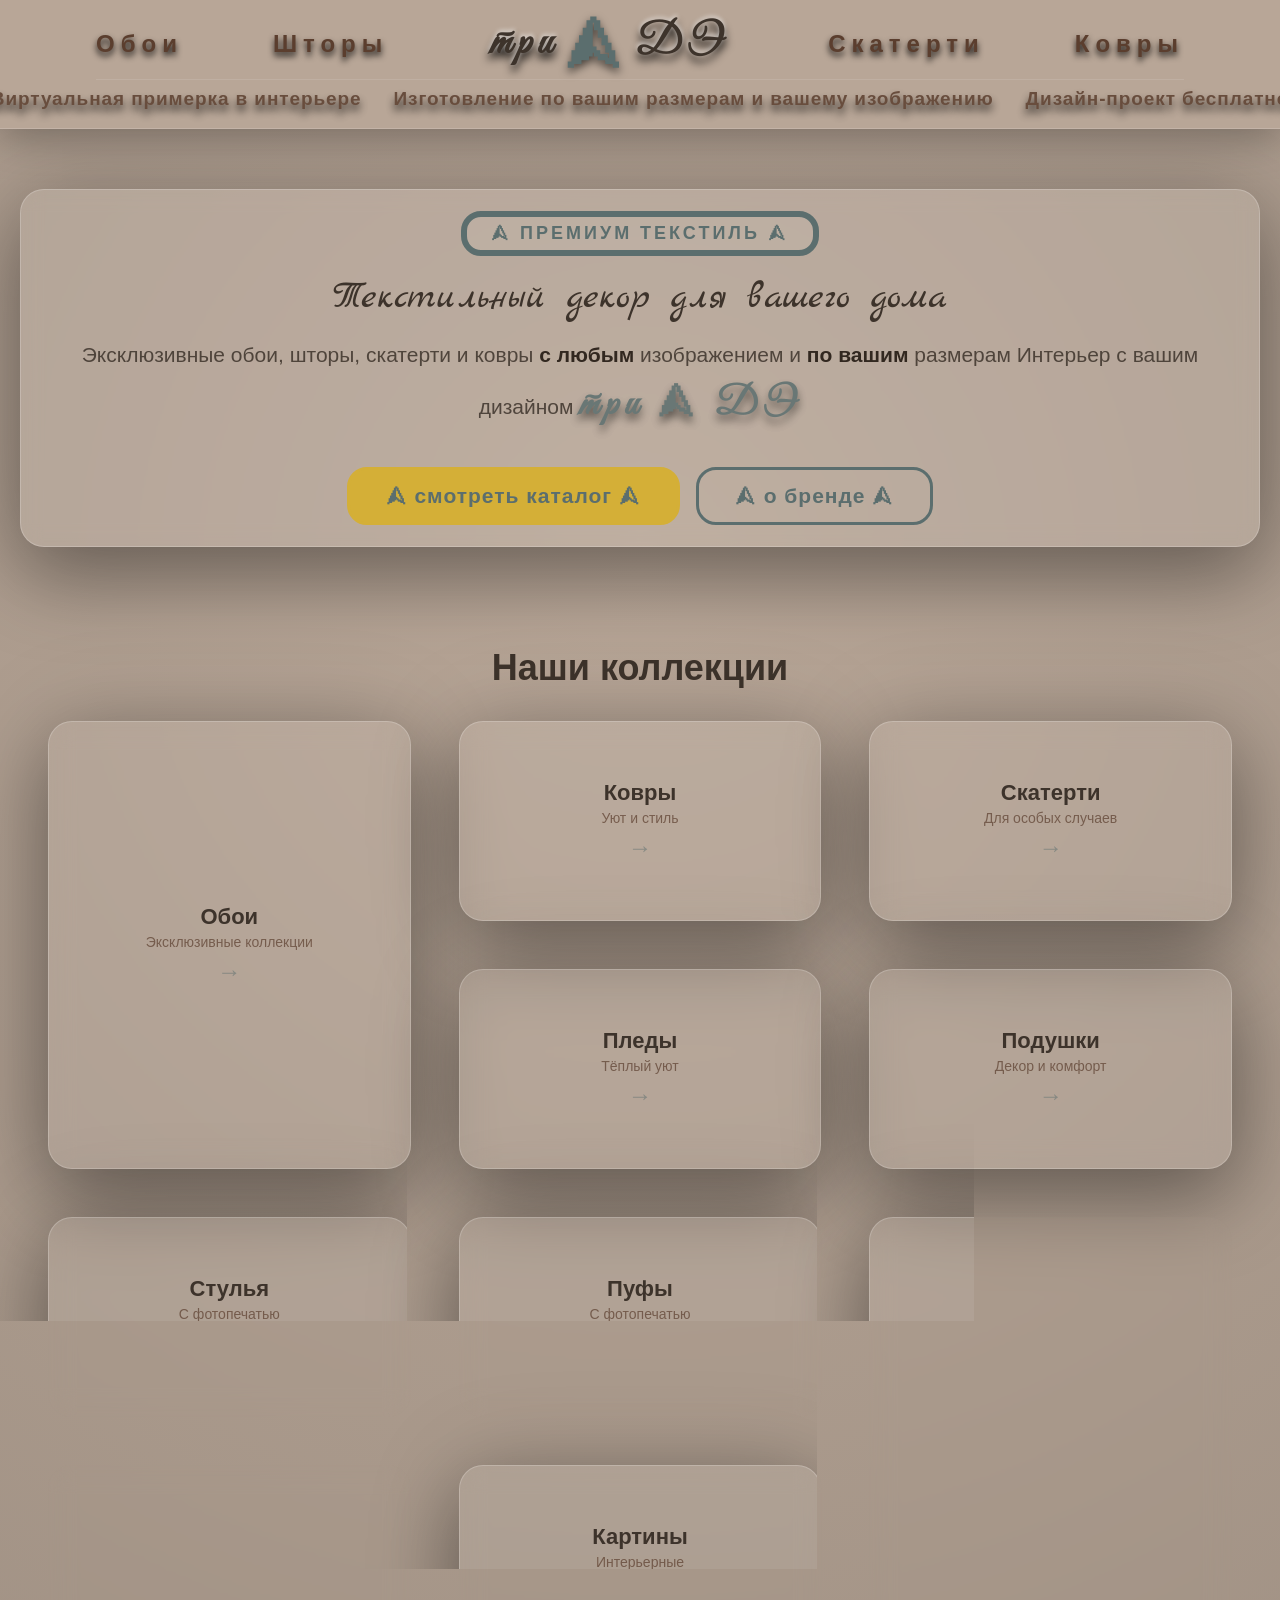
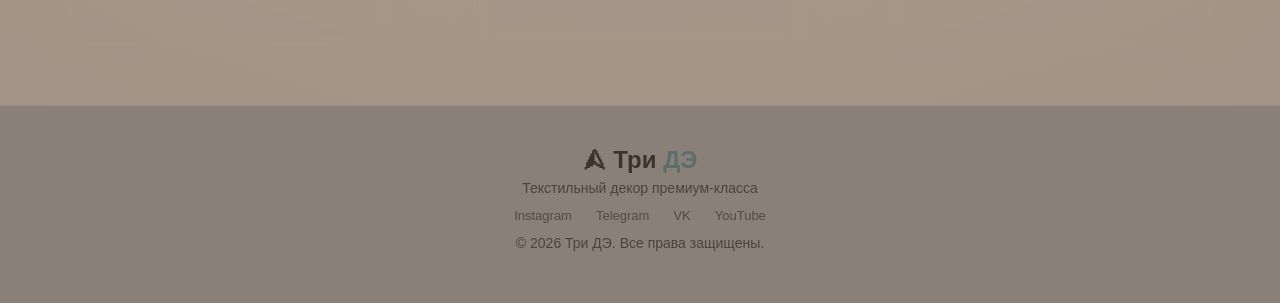
<file: index.html>
<!DOCTYPE html>
<html lang="ru">
<head>
  <meta charset="UTF-8" />
  <meta name="viewport" content="width=device-width, initial-scale=1.0" />
  <title>Три ДЭ — Текстильный декор</title>
  <link href="https://fonts.googleapis.com/css2?family=Great+Vibes&display=swap" rel="stylesheet" />
  <link rel="stylesheet" href="css/style.css" />
  <link rel="preconnect" href="https://fonts.googleapis.com">
<link rel="preconnect" href="https://fonts.gstatic.com" crossorigin>
<link href="https://fonts.googleapis.com/css2?family=Marck+Script&display=swap" rel="stylesheet">
</head>
<body>

  <!-- ===== ШАПКА ===== -->
  <header class="header">
    <div class="header-row">
      <nav class="nav-left">
        <a href="#catalog" data-target="group1">Обои</a>
        <a href="#catalog" data-target="group2">Шторы</a>
      </nav>

      <a href="index.html" class="logo">
        <span class="logo-text">три</span>
        <span class="logo-icon">⮙</span>
        <span class="logo-text">ДЭ</span>
      </a>

      <nav class="nav-right">
        <a href="#catalog" data-target="group1">Скатерти</a>
        <a href="#catalog" data-target="group1">Ковры</a>
      </nav>
    </div>

    <div class="header-row services-row">
      <nav class="nav-services">
        <a href="primerka.html">Виртуальная примерка в интерьере</a>
        <a href="pechat.html">Изготовление по вашим размерам и вашему изображению</a>
        <a href="design.html">Дизайн-проект бесплатно</a>
      </nav>
    </div>
  </header>

  <!-- ===== ГЕРОЙ ===== -->
  <section class="hero">
    <div class="hero-content">
      <span class="hero-tag"> ⮙ Премиум текстиль ⮙ </span>

      <h1>
        <span class="hero-text-main">Текстильный декор</span>
        <span class="hero-text-main">для вашего дома</span>
      </h1>

      <p>
        Эксклюзивные обои, шторы, скатерти и ковры 
        <strong>с любым</strong> изображением и 
        <strong>по вашим</strong> размерам 
        Интерьер с вашим дизайном 
        <span class="hero-text-highlight">три ⮙ ДЭ</span>
      </p>

      <div class="hero-buttons">
        <a href="#catalog" class="btn-gold">⮙ смотреть каталог ⮙</a>
        <a href="#about" class="btn-gold btn-outline">⮙ о бренде ⮙</a>
      </div>
    </div>
  </section>

  <!-- ===== КАТАЛОГ ===== -->
  <section class="catalog" id="catalog">
    <h2 class="catalog-title">Наши коллекции</h2>
    <div class="catalog-grid">

      <!-- Блок 1: Обои -->
      <a href="oboi.html" class="catalog-item catalog-item--tall catalog-item--1">
        <div class="catalog-item-content">
          <h3>Обои</h3>
          <p>Эксклюзивные коллекции</p>
          <span class="catalog-item-arrow">→</span>
        </div>
      </a>

      <!-- Блок 2: Ковры -->
      <a href="kovry.html" class="catalog-item catalog-item--2">
        <div class="catalog-item-content">
          <h3>Ковры</h3>
          <p>Уют и стиль</p>
          <span class="catalog-item-arrow">→</span>
        </div>
      </a>

      <!-- Блок 3: Скатерти -->
      <a href="skaterti.html" class="catalog-item catalog-item--3">
        <div class="catalog-item-content">
          <h3>Скатерти</h3>
          <p>Для особых случаев</p>
          <span class="catalog-item-arrow">→</span>
        </div>
      </a>

      <!-- Блок 4: Пледы -->
      <a href="pledy.html" class="catalog-item catalog-item--4">
        <div class="catalog-item-content">
          <h3>Пледы</h3>
          <p>Тёплый уют</p>
          <span class="catalog-item-arrow">→</span>
        </div>
      </a>

      <!-- Блок 5: Подушки -->
      <a href="podushki.html" class="catalog-item catalog-item--5">
        <div class="catalog-item-content">
          <h3>Подушки</h3>
          <p>Декор и комфорт</p>
          <span class="catalog-item-arrow">→</span>
        </div>
      </a>

      <!-- Блок 6: Стулья -->
      <a href="stulya.html" class="catalog-item catalog-item--6">
        <div class="catalog-item-content">
          <h3>Стулья</h3>
          <p>С фотопечатью</p>
          <span class="catalog-item-arrow">→</span>
        </div>
      </a>

      <!-- Блок 7: Пуфы -->
      <a href="pufy.html" class="catalog-item catalog-item--7">
        <div class="catalog-item-content">
          <h3>Пуфы</h3>
          <p>С фотопечатью</p>
          <span class="catalog-item-arrow">→</span>
        </div>
      </a>

      <!-- Блок 8: Подушки с бахромой -->
      <a href="podushki.html?tab=fringed" class="catalog-item catalog-item--8">
        <div class="catalog-item-content">
          <h3>Подушки</h3>
          <p>С бахромой</p>
          <span class="catalog-item-arrow">→</span>
        </div>
      </a>

      <!-- Блок 9: Картины -->
      <a href="kartiny.html" class="catalog-item catalog-item--9">
        <div class="catalog-item-content">
          <h3>Картины</h3>
          <p>Интерьерные</p>
          <span class="catalog-item-arrow">→</span>
        </div>
      </a>

      <!-- Блок 10: Шторы -->
      <a href="shtory.html" class="catalog-item catalog-item--tall catalog-item--10">
        <div class="catalog-item-content">
          <h3>Шторы</h3>
          <p>Эксклюзивные ткани</p>
          <span class="catalog-item-arrow">→</span>
        </div>
      </a>

    </div>
  </section>

  <!-- ===== ПОДВАЛ ===== -->
  <footer class="footer">
    <div class="footer-logo">⮙ Три <span>ДЭ</span></div>
    <p>Текстильный декор премиум-класса</p>
    <div class="social-links">
      <a href="#">Instagram</a>
      <a href="#">Telegram</a>
      <a href="#">VK</a>
      <a href="#">YouTube</a>
    </div>
    <p class="copyright">© 2026 Три ДЭ. Все права защищены.</p>
  </footer>

  <!-- ===== СКРИПТ ===== -->
  <script>
    document.addEventListener('DOMContentLoaded', function() {
      const catalogSection = document.getElementById('catalog');

      document.querySelectorAll('[data-target]').forEach(link => {
        link.addEventListener('click', function(e) {
          e.preventDefault();
          const targetGroup = this.dataset.target;

          document.querySelectorAll('.catalog-item').forEach(item => {
            const isGroup1 = item.classList.contains('catalog-item--1') ||
                             item.classList.contains('catalog-item--2') ||
                             item.classList.contains('catalog-item--3') ||
                             item.classList.contains('catalog-item--4') ||
                             item.classList.contains('catalog-item--5');
            const isGroup2 = item.classList.contains('catalog-item--6') ||
                             item.classList.contains('catalog-item--7') ||
                             item.classList.contains('catalog-item--8') ||
                             item.classList.contains('catalog-item--9') ||
                             item.classList.contains('catalog-item--10');

            if (targetGroup === 'group1') {
              item.style.display = isGroup1 ? 'flex' : 'none';
            } else if (targetGroup === 'group2') {
              item.style.display = isGroup2 ? 'flex' : 'none';
            }
          });

          if (catalogSection) {
            catalogSection.scrollIntoView({ behavior: 'smooth', block: 'start' });
          }
        });
      });
    });
  </script>

</body>
</html>
</file>
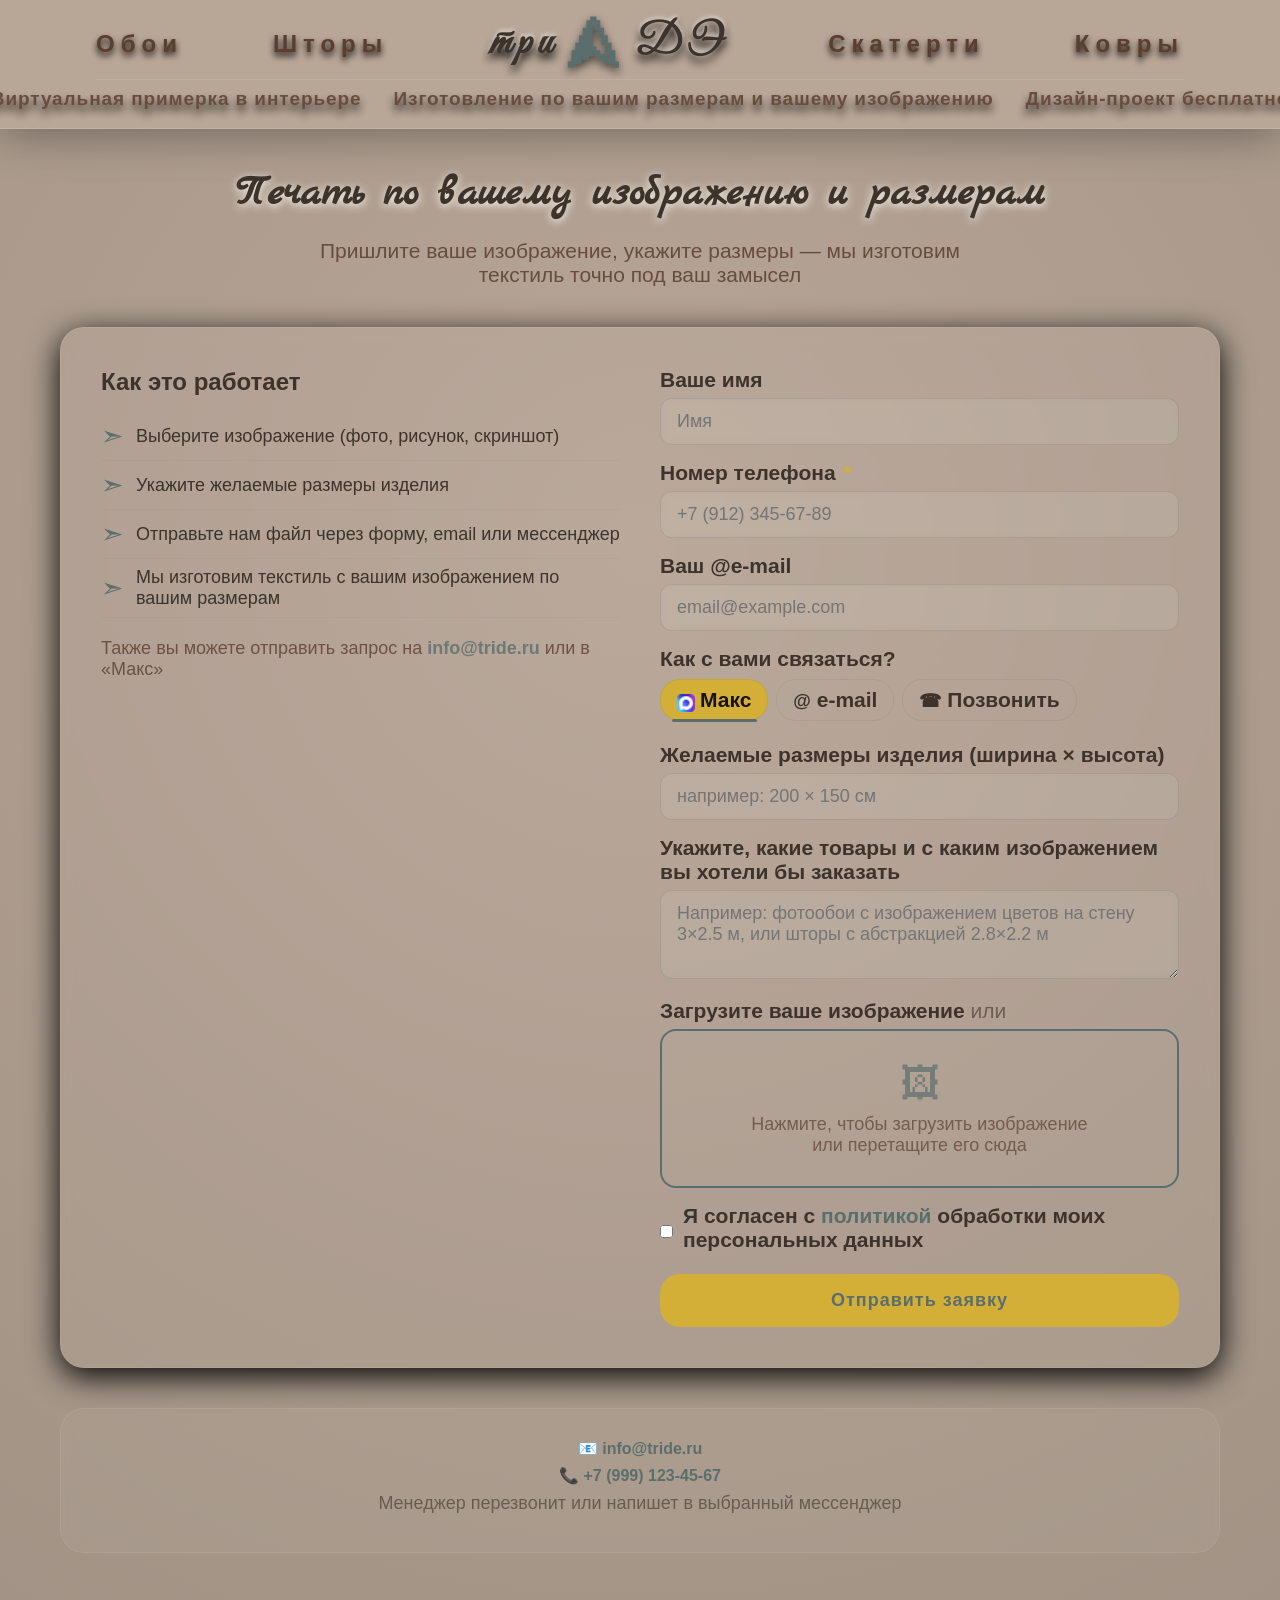
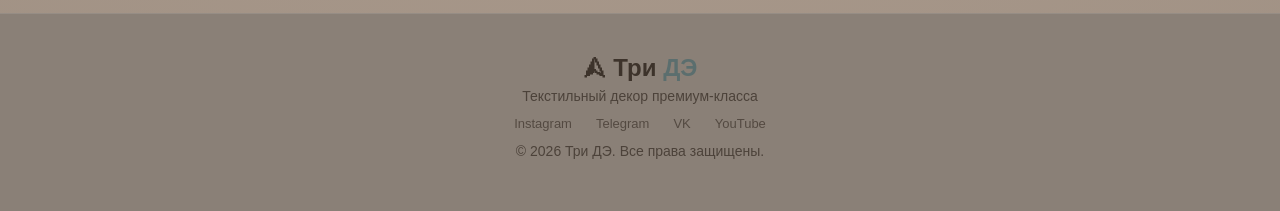
<file: pechat.html>
<!DOCTYPE html>
<html lang="ru">
<head>
  <meta charset="UTF-8" />
  <meta name="viewport" content="width=device-width, initial-scale=1.0" />
  <title>Три ДЭ — Изготовление по вашим размерам и вашему изображению</title>

  <link href="https://fonts.googleapis.com/css2?family=Playfair+Display:wght@300;400;700&display=swap" rel="stylesheet" />
  <link href="https://fonts.googleapis.com/css2?family=Great+Vibes&display=swap" rel="stylesheet" />
  <link rel="stylesheet" href="css/style.css" />
  <link rel="preconnect" href="https://fonts.googleapis.com">
  <link rel="preconnect" href="https://fonts.gstatic.com" crossorigin>
  <link href="https://fonts.googleapis.com/css2?family=Marck+Script&display=swap" rel="stylesheet">
  <script src="js/modal.js" defer></script>

  <style>
    /* ===== СТРАНИЦА УСЛУГИ ===== */
    .service-page {
      padding: 40px 20px 60px;
      max-width: 1200px;
      margin: 0 auto;
    }

    .service-page .service-header {
      text-align: center;
      margin-bottom: 40px;
    }

    .service-page .service-header h1 {
      font-size: 42px;
      font-weight: 700;
      color: #3d332b;
      font-family: 'Playfair Display', serif;
    }

    .service-page .service-header p {
      font-size: 21px;
      color: #5B3E2E;
      max-width: 700px;
      margin: 12px auto 0;
      opacity: 0.85;
    }

    .service-grid {
      display: grid;
      grid-template-columns: 1fr 1fr;
      gap: 40px;
      background: rgba(255, 255, 255, 0.04);
      backdrop-filter: blur(6px);
      -webkit-backdrop-filter: blur(6px);
      border-radius: 24px;
      padding: 40px;
      border: 1px solid rgba(255, 255, 255, 0.08);
      box-shadow: 0 8px 32px rgba(0, 0, 0, 1);
    }

    .service-grid .info-block h2 {
      font-size: 24px;
      font-weight: 700;
      color: #3d332b;
      margin-bottom: 16px;
    }

    .service-grid .info-block ul {
      list-style: none;
      padding: 0;
    }

    .service-grid .info-block ul li {
      padding: 8px 0;
      font-size: 18px;
      color: #3d332b;
      border-bottom: 1px solid rgba(91, 110, 110, 0.06);
      display: flex;
      align-items: center;
      gap: 12px;
    }

    .service-grid .info-block ul li::before {
      content: '➣';
      color: #5B6E6E;
      font-size: 27px;
    }

    .service-grid .form-block label {
      display: block;
      font-weight: 600;
      color: #3d332b;
      margin-bottom: 6px;
      font-size: 21px;
    }

    .service-grid .form-block input,
    .service-grid .form-block textarea {
      width: 100%;
      padding: 12px 16px;
      border-radius: 12px;
      border: 1px solid rgba(91, 110, 110, 0.2);
      background: rgba(255, 255, 255, 0.05);
      backdrop-filter: blur(4px);
      -webkit-backdrop-filter: blur(4px);
      font-size: 18px;
      color: #3d332b;
      transition: 0.3s;
      margin-bottom: 16px;
      font-family: inherit;
    }

    .service-grid .form-block input:focus,
    .service-grid .form-block textarea:focus {
      outline: none;
      border-color: #5B6E6E;
      box-shadow: 0 0 0 3px rgba(91, 110, 110, 0.1);
    }

    /* ===== ОБЯЗАТЕЛЬНЫЕ ПОЛЯ (звёздочка) ===== */
    .required {
      color: #d4af37;
      font-weight: 900;
      margin-left: 2px;
    }

    /* ===== КАНАЛЫ СВЯЗИ (как вкладки) ===== */
    .contact-channel {
      margin-bottom: 16px;
    }

    .contact-channel .channel-label {
      font-weight: 600;
      color: #3d332b;
      display: block;
      margin-bottom: 8px;
      font-size: 21px;
    }

    .contact-channel .channel-options {
      display: flex;
      flex-wrap: wrap;
      gap: 8px;
    }

    .contact-channel .channel-option {
      display: flex;
      align-items: center;
      gap: 6px;
      padding: 8px 16px;
      border-radius: 20px;
      background: transparent;
      border: 1px solid rgba(91, 110, 110, 0.15);
      cursor: pointer;
      transition: 0.3s;
      font-size: 14px;
      color: #5B3E2E;
      position: relative;
    }

    .contact-channel .channel-option:hover {
      background: #d4af37;
      color: #1a110a;
    }

    .contact-channel .channel-option.active {
      background: #d4af37;
      color: #1a110a;
      font-weight: 600;
    }

    .contact-channel .channel-option.active::after {
      content: '';
      position: absolute;
      bottom: -2px;
      left: 10%;
      width: 80%;
      height: 3px;
      background: #5B6E6E;
      border-radius: 2px;
    }

    .contact-channel .channel-option input[type="radio"] {
      display: none;
    }

    .contact-channel .channel-icon {
      font-size: 18px;
    }
    
    .channel-icon-img {
      width: 18px;
      height: 18px;
      display: inline-block;
      vertical-align: middle;
    }

    /* ===== ПОДПИСЬ ДЛЯ ФАЙЛА (с "или") ===== */
    .file-upload-label {
      display: block;
      font-weight: 600;
      color: #3d332b;
      margin-bottom: 6px;
      font-size: 21px;
    }

    .file-upload-label .or-text {
      font-weight: 400;
      opacity: 0.6;
    }

    /* ===== ФАЙЛ ===== */
    .service-grid .form-block .file-upload {
      border: 2px solid #5B6E6E;
      border-radius: 16px;
      padding: 30px 20px;
      text-align: center;
      cursor: pointer;
      transition: 0.3s;
      margin-bottom: 16px;
      background: rgba(255, 255, 255, 0.02);
    }

    .service-grid .form-block .file-upload:hover {
      border: 9px solid #5B6E6E;
      filter: blur(3px);
      background: rgba(255, 255, 255, 0.04);
      box-shadow: 0 0 20px rgba(91, 110, 110, 0.2);
    }

    .service-grid .form-block .file-upload span {
      display: block;
      font-size: 18px;
      color: #5B3E2E;
      opacity: 0.7;
    }

    .service-grid .form-block .file-upload .icon {
      font-size: 40px;
      display: block;
      margin-bottom: 8px;
      color: #5B6E6E;
    }

    /* ===== КНОПКА ===== */
    .service-grid .form-block .btn-gold {
      width: 100%;
      text-align: center;
      border: none;
      cursor: pointer;
      font-size: 18px;
      padding: 16px;
    }

    /* ===== ЧЕКБОКС ===== */
    .service-grid .form-block .checkbox {
      display: flex;
      align-items: center;
      gap: 10px;
      margin: 16px 0;
      font-size: 14px;
      color: #5B3E2E;
    }

    .service-grid .form-block .checkbox input {
      width: auto;
      margin: 0;
      accent-color: #5B6E6E;
    }

    /* ===== КОНТАКТЫ ВНИЗУ ===== */
    .service-contacts {
      margin-top: 40px;
      text-align: center;
      padding: 30px;
      background: rgba(255, 255, 255, 0.04);
      backdrop-filter: blur(6px);
      -webkit-backdrop-filter: blur(6px);
      border-radius: 24px;
      border: 1px solid rgba(255, 255, 255, 0.08);
    }

    .service-contacts p {
      font-size: 16px;
      color: #3d332b;
      margin-bottom: 8px;
    }

    .service-contacts a {
      color: #5B6E6E;
      text-decoration: none;
      font-weight: 600;
    }

    .service-contacts a:hover {
      color: #3d332b;
    }

    /* ===== АДАПТИВ ===== */
    @media (max-width: 768px) {
      .service-grid {
        grid-template-columns: 1fr;
        padding: 24px;
      }
      .service-page .service-header h1 {
        font-size: 32px;
      }
    }

    @media (max-width: 480px) {
      .service-grid {
        padding: 16px;
      }
      .service-page .service-header h1 {
        font-size: 26px;
      }
      .contact-channel .channel-options {
        gap: 6px;
      }
      .contact-channel .channel-option {
        padding: 6px 12px;
        font-size: 13px;
      }
    }
  </style>
</head>
<body>

  <!-- ===== ШАПКА ===== -->
  <header class="header">
    <div class="header-row">
      <nav class="nav-left">
        <a href="index.html#catalog" data-target="group1">Обои</a>
        <a href="index.html#catalog" data-target="group2">Шторы</a>
      </nav>
      <a href="index.html" class="logo">
        <span class="logo-text">три</span>
        <span class="logo-icon">⮙</span>
        <span class="logo-text">ДЭ</span>
      </a>
      <nav class="nav-right">
        <a href="index.html#catalog" data-target="group1">Скатерти</a>
        <a href="index.html#catalog" data-target="group1">Ковры</a>
      </nav>
    </div>
    <div class="header-row services-row">
      <nav class="nav-services">
        <a href="primerka.html">Виртуальная примерка в интерьере</a>
        <a href="pechat.html">Изготовление по вашим размерам и вашему изображению</a>
        <a href="design.html">Дизайн-проект бесплатно</a>
      </nav>
    </div>
  </header>

  <!-- ===== СТРАНИЦА УСЛУГИ ===== -->
  <section class="service-page">
    <div class="service-header">
      <h1>Печать по вашему изображению и размерам</h1>
      <p>Пришлите ваше изображение, укажите размеры — мы изготовим текстиль точно под ваш замысел</p>
    </div>

    <div class="service-grid">

      <!-- ЛЕВАЯ КОЛОНКА -->
      <div class="info-block">
        <h2>Как это работает</h2>
        <ul>
          <li>Выберите изображение (фото, рисунок, скриншот)</li>
          <li>Укажите желаемые размеры изделия</li>
          <li>Отправьте нам файл через форму, email или мессенджер</li>
          <li>Мы изготовим текстиль с вашим изображением по вашим размерам</li>
        </ul>
        <p style="margin-top: 20px; font-size: 18px; color: #5B3E2E; opacity: 0.8;">
          Также вы можете отправить запрос на <a href="mailto:info@tride.ru" style="color: #5B6E6E; text-decoration: none; font-weight: 600;">info@tride.ru</a> или в «Макс»
        </p>
      </div>

      <!-- ПРАВАЯ КОЛОНКА: ФОРМА -->
      <form class="form-block" id="contactForm" novalidate>

        <!-- ИМЯ -->
        <label for="name">Ваше имя</label>
        <input type="text" id="name" placeholder="Имя" />

        <!-- ТЕЛЕФОН -->
        <label for="phone">Номер телефона <span class="required" id="phone-required">*</span></label>
        <input type="tel" id="phone" placeholder="+7 (912) 345-67-89" />

        <!-- EMAIL -->
        <label for="email">Ваш @e-mail <span class="required" id="email-required" style="display: none;">*</span></label>
        <input type="email" id="email" placeholder="email@example.com" />

        <!-- ===== КАНАЛ СВЯЗИ (как вкладки) ===== -->
        <div class="contact-channel">
          <span class="channel-label">Как с вами связаться?</span>
          <div class="channel-options">
            <label class="channel-option active">
              <input type="radio" name="contact" value="max" checked />
              <span class="channel-icon">
                <img src="images/MAX-16x16.png" alt="Макс" class="channel-icon-img" />
              </span>
              Макс
            </label>
            <label class="channel-option">
              <input type="radio" name="contact" value="email" />
              <span class="channel-icon">@</span> e-mail
            </label>
            <label class="channel-option">
              <input type="radio" name="contact" value="call" />
              <span class="channel-icon">☎</span> Позвонить
            </label>
          </div>
        </div>

        <!-- РАЗМЕРЫ -->
        <label for="size">Желаемые размеры изделия (ширина × высота)</label>
        <input type="text" id="size" placeholder="например: 200 × 150 см" />

        <!-- КОММЕНТАРИЙ -->
        <label for="comment">Укажите, какие товары и с каким изображением вы хотели бы заказать</label>
        <textarea id="comment" rows="3" placeholder="Например: фотообои с изображением цветов на стену 3×2.5 м, или шторы с абстракцией 2.8×2.2 м"></textarea>

        <!-- ===== ЗАГРУЗКА ФАЙЛА С ПОДПИСЬЮ "или" ===== -->
        <label for="fileUpload" class="file-upload-label">
          Загрузите ваше изображение <span class="or-text">или</span>
        </label>

        <div class="file-upload" id="fileUpload">
          <span class="icon">🖼</span>
          <span>Нажмите, чтобы загрузить изображение</span>
          <span>или перетащите его сюда</span>
          <input type="file" accept="image/*" style="display: none;" />
        </div>

        <!-- ЧЕКБОКС -->
        <div class="checkbox">
          <input type="checkbox" id="agree" />
          <label for="agree">Я согласен с <a href="#" style="color: #5B6E6E; text-decoration: none; font-weight: 600;">политикой</a> обработки моих персональных данных</label>
        </div>

        <button type="submit" class="btn-gold">Отправить заявку</button>
      </form>

    </div>

    <!-- КОНТАКТЫ ВНИЗУ -->
    <div class="service-contacts">
      <p>📧 <a href="mailto:info@tride.ru">info@tride.ru</a></p>
      <p>📞 <a href="tel:+79991234567">+7 (999) 123-45-67</a></p>
      <p style="font-size: 18px; opacity: 0.6; margin-top: 8px;">Менеджер перезвонит или напишет в выбранный мессенджер</p>
    </div>
  </section>

  <!-- ===== ПОДВАЛ ===== -->
  <footer class="footer">
    <div class="footer-logo">⮙ Три <span>ДЭ</span></div>
    <p>Текстильный декор премиум-класса</p>
    <div class="social-links">
      <a href="#">Instagram</a>
      <a href="#">Telegram</a>
      <a href="#">VK</a>
      <a href="#">YouTube</a>
    </div>
    <p class="copyright">© 2026 Три ДЭ. Все права защищены.</p>
  </footer>

  <!-- ===== СКРИПТЫ ===== -->
  <script>
    document.addEventListener('DOMContentLoaded', function() {
      const phoneInput = document.getElementById('phone');
      const emailInput = document.getElementById('email');
      const phoneRequired = document.getElementById('phone-required');
      const emailRequired = document.getElementById('email-required');
      const channelOptions = document.querySelectorAll('input[name="contact"]');
      const channelLabels = document.querySelectorAll('.channel-option');
      const form = document.getElementById('contactForm');

      // ===== ПЕРЕКЛЮЧЕНИЕ ОБЯЗАТЕЛЬНЫХ ПОЛЕЙ =====
      function updateRequiredFields() {
        const selected = document.querySelector('input[name="contact"]:checked');
        if (!selected) return;

        if (selected.value === 'email') {
          emailInput.setAttribute('required', 'required');
          emailRequired.style.display = 'inline';
          phoneInput.removeAttribute('required');
          phoneRequired.style.display = 'none';
        } else {
          phoneInput.setAttribute('required', 'required');
          phoneRequired.style.display = 'inline';
          emailInput.removeAttribute('required');
          emailRequired.style.display = 'none';
        }
      }

      updateRequiredFields();

      channelOptions.forEach(opt => {
        opt.addEventListener('change', updateRequiredFields);
      });

      channelLabels.forEach(label => {
        label.addEventListener('click', function() {
          const radio = this.querySelector('input[type="radio"]');
          if (radio) {
            radio.checked = true;
            channelLabels.forEach(l => l.classList.remove('active'));
            this.classList.add('active');
            updateRequiredFields();
          }
        });
      });

      // ===== ОТПРАВКА ФОРМЫ =====
      form.addEventListener('submit', function(e) {
        e.preventDefault();

        const requiredFields = form.querySelectorAll('[required]');
        let valid = true;

        requiredFields.forEach(field => {
          if (!field.value.trim()) {
            field.style.borderColor = '#d4af37';
            valid = false;
          } else {
            field.style.borderColor = 'rgba(91, 110, 110, 0.2)';
          }
        });

        if (!valid) {
          alert('Пожалуйста, заполните обязательные поля (отмечены звёздочкой).');
          return;
        }

        const btn = form.querySelector('.btn-gold');
        btn.textContent = 'Отправка...';
        btn.disabled = true;

        setTimeout(() => {
          btn.textContent = 'Отправить заявку';
          btn.disabled = false;

          showModal({
            icon: 'ᗐ',
            title: 'Заявка отправлена!',
            message: 'Мы свяжемся с вами в ближайшее время.',
            buttons: [
              { text: '📂 Посмотреть каталог', link: 'index.html#catalog', class: 'btn-gold' },
              { text: '💬 Написать в Макс', link: '#', class: 'btn-gold btn-outline', onClick: () => alert('Ссылка на Макс будет добавлена позже.') },
              { text: '🏠 На главную', link: 'index.html', class: 'btn-gold btn-outline' }
            ]
          });
        }, 800);
      });
    });
  </script>

</body>
</html>
</file>
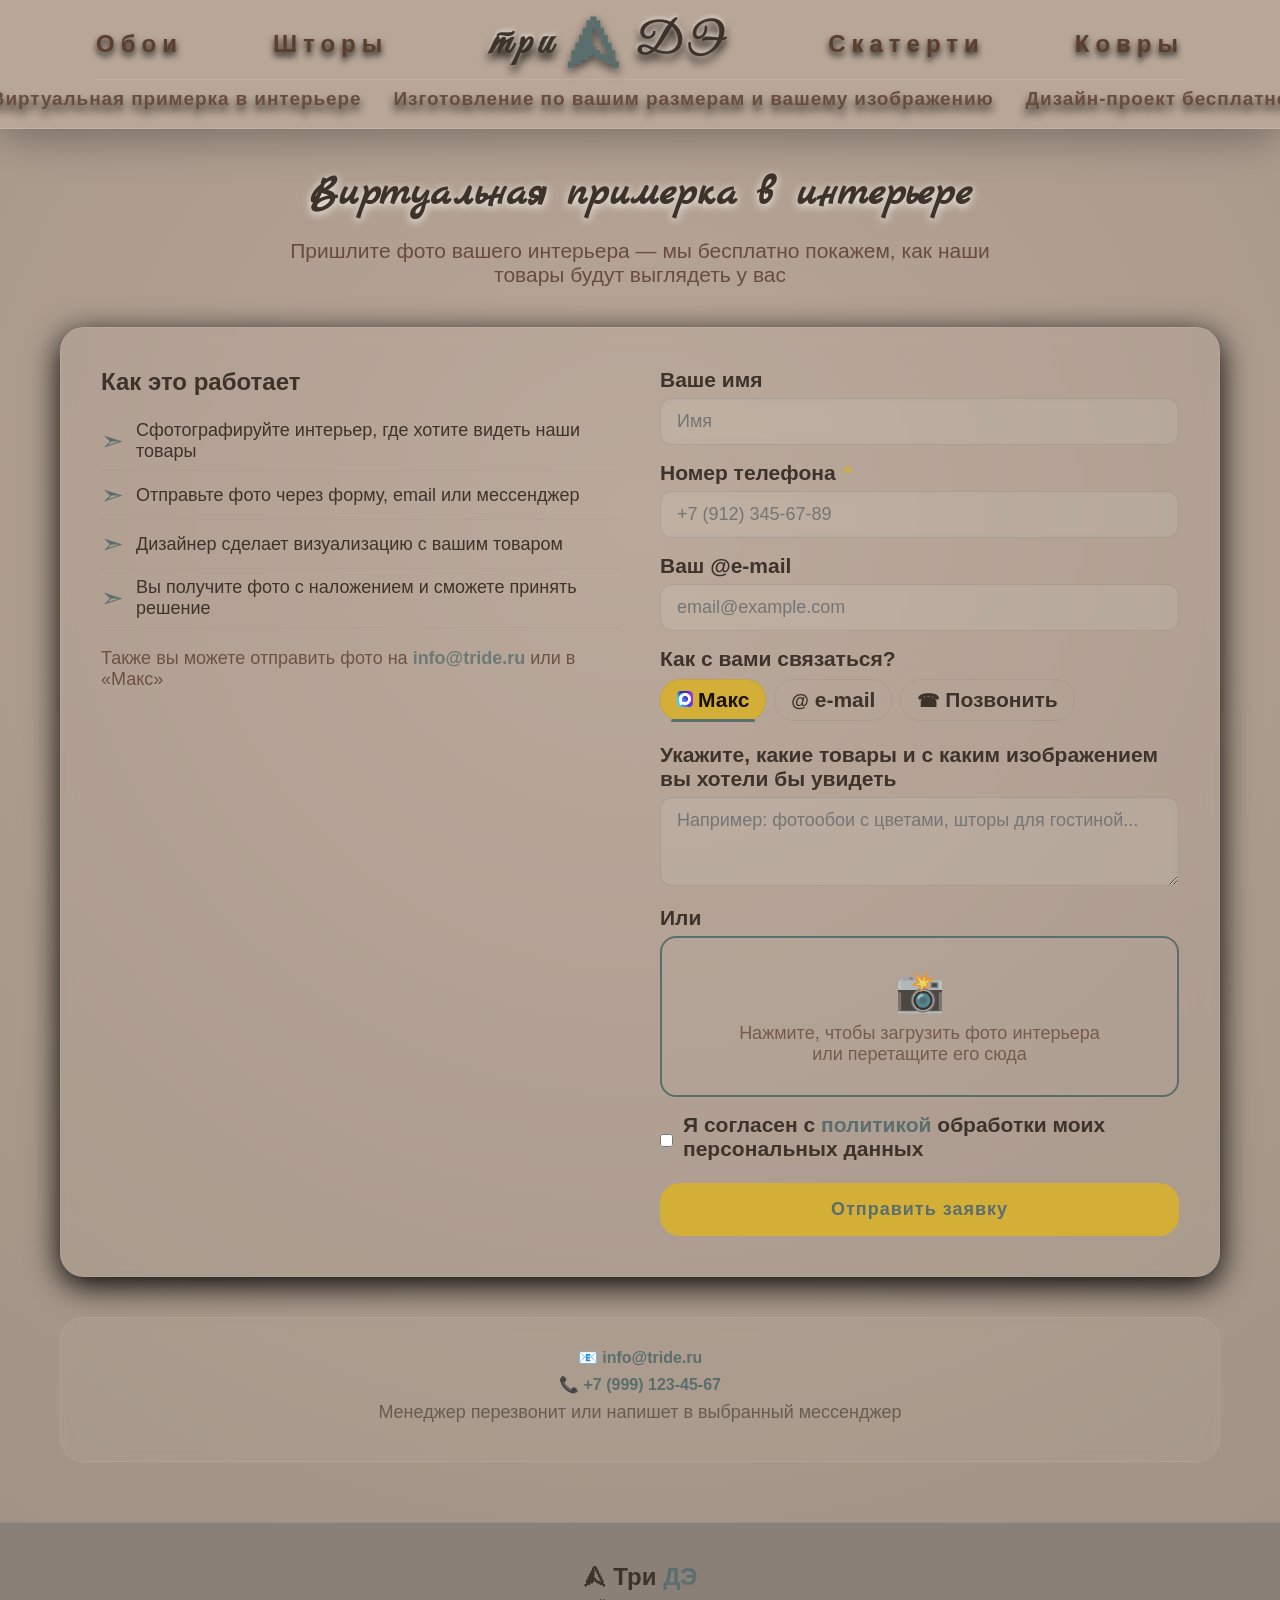
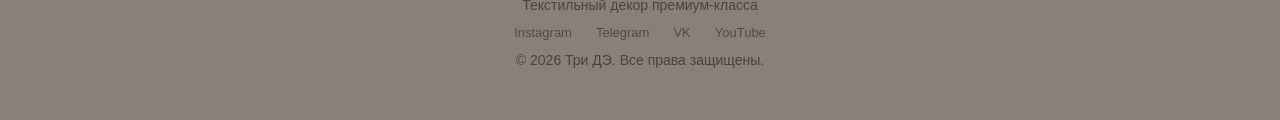
<file: primerka.html>
<!DOCTYPE html>
<html lang="ru">
<head>
  <meta charset="UTF-8" />
  <meta name="viewport" content="width=device-width, initial-scale=1.0" />
  <title>Три ДЭ — Виртуальная примерка</title>

  <link href="https://fonts.googleapis.com/css2?family=Playfair+Display:wght@300;400;700&display=swap" rel="stylesheet" />
  <link href="https://fonts.googleapis.com/css2?family=Great+Vibes&display=swap" rel="stylesheet" />
  <link rel="stylesheet" href="css/style.css" />
  <link rel="preconnect" href="https://fonts.googleapis.com">
  <link rel="preconnect" href="https://fonts.gstatic.com" crossorigin>
  <link href="https://fonts.googleapis.com/css2?family=Marck+Script&display=swap" rel="stylesheet">
  <script src="js/modal.js" defer></script>

  <style>
    /* ===== СТРАНИЦА УСЛУГИ ===== */
    .service-page {
      padding: 40px 20px 60px;
      max-width: 1200px;
      margin: 0 auto;
    }

    .service-page .service-header {
      text-align: center;
      margin-bottom: 40px;
    }

    .service-page .service-header h1 {
      font-size: 42px;
      font-weight: 700;
      color: #3d332b;
      font-family: 'Playfair Display', serif;
    }

    .service-page .service-header p {
      font-size: 21px;
      color: #5B3E2E;
      max-width: 700px;
      margin: 12px auto 0;
      opacity: 0.85;
    }

    .service-grid {
      display: grid;
      grid-template-columns: 1fr 1fr;
      gap: 40px;
      background: rgba(255, 255, 255, 0.04);
      backdrop-filter: blur(6px);
      -webkit-backdrop-filter: blur(6px);
      border-radius: 24px;
      padding: 40px;
      border: 1px solid rgba(255, 255, 255, 0.08);
      box-shadow: 0 8px 32px rgba(0, 0, 0, 1);
    }

    .service-grid .info-block h2 {
      font-size: 24px;
      font-weight: 700;
      color: #3d332b;
      margin-bottom: 16px;
    }

    .service-grid .info-block ul {
      list-style: none;
      padding: 0;
    }

    .service-grid .info-block ul li {
      padding: 8px 0;
      font-size: 18px;
      color: #3d332b;
      border-bottom: 1px solid rgba(91, 110, 110, 0.06);
      display: flex;
      align-items: center;
      gap: 12px;
    }

    .service-grid .info-block ul li::before {
      content: '➣';
      color: #5B6E6E;
      font-size: 27px;
    }

    .service-grid .form-block label {
      display: block;
      font-weight: 600;
      color: #3d332b;
      margin-bottom: 6px;
      font-size: 21px;
    }

    .service-grid .form-block input,
    .service-grid .form-block textarea {
      width: 100%;
      padding: 12px 16px;
      border-radius: 12px;
      border: 1px solid rgba(91, 110, 110, 0.2);
      background: rgba(255, 255, 255, 0.05);
      backdrop-filter: blur(4px);
      -webkit-backdrop-filter: blur(4px);
      font-size: 18px;
      color: #3d332b;
      transition: 0.3s;
      margin-bottom: 16px;
      font-family: inherit;
    }

    .service-grid .form-block input:focus,
    .service-grid .form-block textarea:focus {
      outline: none;
      border-color: #5B6E6E;
      box-shadow: 0 0 0 3px rgba(91, 110, 110, 0.1);
    }

    /* ===== ОБЯЗАТЕЛЬНЫЕ ПОЛЯ (звёздочка) ===== */
    .required {
      color: #d4af37;
      font-weight: 900;
      margin-left: 2px;
    }

    /* ===== КАНАЛЫ СВЯЗИ (как вкладки) ===== */
    .contact-channel {
      margin-bottom: 16px;
    }

    .contact-channel .channel-label {
      font-weight: 600;
      color: #3d332b;
      display: block;
      margin-bottom: 8px;
      font-size: 21px;
    }

    .contact-channel .channel-options {
      display: flex;
      flex-wrap: wrap;
      gap: 8px;
    }

    .contact-channel .channel-option {
      display: flex;
      align-items: center;
      gap: 6px;
      padding: 8px 16px;
      border-radius: 20px;
      background: transparent;
      border: 1px solid rgba(91, 110, 110, 0.15);
      cursor: pointer;
      transition: 0.3s;
      font-size: 14px;
      color: #5B3E2E;
      position: relative;
    }

    .contact-channel .channel-option:hover {
      background: #d4af37;
      color: #1a110a;
    }

    .contact-channel .channel-option.active {
      background: #d4af37;
      color: #1a110a;
      font-weight: 600;
    }

    .contact-channel .channel-option.active::after {
      content: '';
      position: absolute;
      bottom: -2px;
      left: 10%;
      width: 80%;
      height: 3px;
      background: #5B6E6E;
      border-radius: 2px;
    }

    .contact-channel .channel-option input[type="radio"] {
      display: none;
    }

    .contact-channel .channel-icon {
      font-size: 18px;
    }

    /* ===== ПОДПИСЬ ДЛЯ ФАЙЛА (с "или") ===== */
    .file-upload-label {
      display: block;
      font-weight: 600;
      color: #3d332b;
      margin-bottom: 6px;
      font-size: 21px;
    }

    .file-upload-label .or-text {
      font-weight: 400;
      opacity: 0.6;
    }

    /* ===== ФАЙЛ ===== */
    .service-grid .form-block .file-upload {
      border: 2px solid #5B6E6E;   /* ← СПЛОШНАЯ ЛИНИЯ, ЦВЕТ #5B6E6E */
      border-radius: 16px;
      padding: 30px 20px;
      text-align: center;
      cursor: pointer;
      transition: 0.3s;
      margin-bottom: 16px;
      background: rgba(255, 255, 255, 0.02);
    }

    .service-grid .form-block .file-upload:hover {
     border: 9px solid #5B6E6E;        /* ← ТОЛЩИНА КАК В ХЕДЕРЕ */
  filter: blur(3px);               /* ← РАЗМЫТИЕ КАК В ХЕДЕРЕ */
  background: rgba(255, 255, 255, 0.04);
  box-shadow: 0 0 20px rgba(91, 110, 110, 0.2); /* ← ЛЁГКОЕ СВЕЧЕНИЕ */
}

    .service-grid .form-block .file-upload span {
      display: block;
      font-size: 18px;
      color: #5B3E2E;
      opacity: 0.7;
    }

    .service-grid .form-block .file-upload .icon {
      font-size: 40px;
      display: block;
      margin-bottom: 8px;
      color: #5B6E6E;
    }

    /* ===== КНОПКА ===== */
    .service-grid .form-block .btn-gold {
      width: 100%;
      text-align: center;
      border: none;
      cursor: pointer;
      font-size: 18px;
      padding: 16px;
    }

    /* ===== ЧЕКБОКС ===== */
    .service-grid .form-block .checkbox {
      display: flex;
      align-items: center;
      gap: 10px;
      margin: 16px 0;
      font-size: 14px;
      color: #5B3E2E;
    }

    .service-grid .form-block .checkbox input {
      width: auto;
      margin: 0;
      accent-color: #5B6E6E;
    }

    /* ===== КОНТАКТЫ ВНИЗУ ===== */
    .service-contacts {
      margin-top: 40px;
      text-align: center;
      padding: 30px;
      background: rgba(255, 255, 255, 0.04);
      backdrop-filter: blur(6px);
      -webkit-backdrop-filter: blur(6px);
      border-radius: 24px;
      border: 1px solid rgba(255, 255, 255, 0.08);
    }

    .service-contacts p {
      font-size: 16px;
      color: #3d332b;
      margin-bottom: 8px;
    }

    .service-contacts a {
      color: #5B6E6E;
      text-decoration: none;
      font-weight: 600;
    }

    .service-contacts a:hover {
      color: #3d332b;
    }

    /* ===== АДАПТИВ ===== */
    @media (max-width: 768px) {
      .service-grid {
        grid-template-columns: 1fr;
        padding: 24px;
      }
      .service-page .service-header h1 {
        font-size: 32px;
      }
    }

    @media (max-width: 480px) {
      .service-grid {
        padding: 16px;
      }
      .service-page .service-header h1 {
        font-size: 26px;
      }
      .contact-channel .channel-options {
        gap: 6px;
      }
      .contact-channel .channel-option {
        padding: 6px 12px;
        font-size: 13px;
      }
    }
  </style>
</head>
<body>

  <!-- ===== ШАПКА ===== -->
  <header class="header">
    <div class="header-row">
      <nav class="nav-left">
        <a href="index.html#catalog" data-target="group1">Обои</a>
        <a href="index.html#catalog" data-target="group2">Шторы</a>
      </nav>
      <a href="index.html" class="logo">
        <span class="logo-text">три</span>
        <span class="logo-icon">⮙</span>
        <span class="logo-text">ДЭ</span>
      </a>
      <nav class="nav-right">
        <a href="index.html#catalog" data-target="group1">Скатерти</a>
        <a href="index.html#catalog" data-target="group1">Ковры</a>
      </nav>
    </div>
    <div class="header-row services-row">
      <nav class="nav-services">
        <a href="primerka.html">Виртуальная примерка в интерьере</a>
        <a href="pechat.html">Изготовление по вашим размерам и вашему изображению</a>
        <a href="design.html">Дизайн-проект бесплатно</a>
      </nav>
    </div>
  </header>

  <!-- ===== СТРАНИЦА УСЛУГИ ===== -->
  <section class="service-page">
    <div class="service-header">
      <h1>Виртуальная примерка в интерьере</h1>
      <p>Пришлите фото вашего интерьера — мы бесплатно покажем, как наши товары будут выглядеть у вас</p>
    </div>

    <div class="service-grid">

      <!-- ЛЕВАЯ КОЛОНКА -->
      <div class="info-block">
        <h2>Как это работает</h2>
        <ul>
          <li>Сфотографируйте интерьер, где хотите видеть наши товары</li>
          <li>Отправьте фото через форму, email или мессенджер</li>
          <li>Дизайнер сделает визуализацию с вашим товаром</li>
          <li>Вы получите фото с наложением и сможете принять решение</li>
        </ul>
        <p style="margin-top: 20px; font-size: 18px; color: #5B3E2E; opacity: 0.8;">
          Также вы можете отправить фото на <a href="mailto:info@tride.ru" style="color: #5B6E6E; text-decoration: none; font-weight: 600;">info@tride.ru</a> или в «Макс»
        </p>
      </div>

      <!-- ПРАВАЯ КОЛОНКА: ФОРМА -->
      <form class="form-block" id="contactForm" novalidate>
        <!-- ИМЯ (необязательно) -->
        <label for="name">Ваше имя</label>
        <input type="text" id="name" placeholder="Имя" />

        <!-- ТЕЛЕФОН -->
        <label for="phone">Номер телефона <span class="required" id="phone-required">*</span></label>
        <input type="tel" id="phone" placeholder="+7 (912) 345-67-89" />

        <!-- EMAIL -->
        <label for="email">Ваш @e-mail <span class="required" id="email-required" style="display: none;">*</span></label>
        <input type="email" id="email" placeholder="email@example.com" />
<!-- ===== КАНАЛ СВЯЗИ (как вкладки) ===== -->
<div class="contact-channel">
  <span class="channel-label">Как с вами связаться?</span>
  <div class="channel-options">
    <label class="channel-option active">
      <input type="radio" name="contact" value="max" checked />
      <span class="channel-icon">
        <img src="images/MAX-16x16.png" alt="Макс" class="channel-icon-img" />
      </span>
      Макс
    </label>
    <label class="channel-option">
      <input type="radio" name="contact" value="email" />
      <span class="channel-icon">@</span> e-mail
    </label>
    <label class="channel-option">
      <input type="radio" name="contact" value="call" />
      <span class="channel-icon">☎</span> Позвонить
    </label>
  </div>
</div>

        <!-- КОММЕНТАРИЙ (необязательно) -->
        <label for="comment">Укажите, какие товары и с каким изображением вы хотели бы увидеть</label>
        <textarea id="comment" rows="3" placeholder="Например: фотообои с цветами, шторы для гостиной..."></textarea>

        <!-- ===== ЗАГРУЗКА ФОТО С ПОДПИСЬЮ "или" ===== -->
        <label for="fileUpload" class="file-upload-label">
          Или
        </label>

        <div class="file-upload" id="fileUpload">
          <span class="icon">📸</span>
          <span>Нажмите, чтобы загрузить фото интерьера</span>
          <span>или перетащите его сюда</span>
          <input type="file" accept="image/*" style="display: none;" />
        </div>

        <!-- ЧЕКБОКС (необязательно) -->
        <div class="checkbox">
          <input type="checkbox" id="agree" />
          <label for="agree">Я согласен с <a href="#" style="color: #5B6E6E; text-decoration: none; font-weight: 600;">политикой</a> обработки моих персональных данных</label>
        </div>

        <button type="submit" class="btn-gold">Отправить заявку</button>
      </form>

    </div>

    <!-- КОНТАКТЫ ВНИЗУ -->
    <div class="service-contacts">
      <p>📧 <a href="mailto:info@tride.ru">info@tride.ru</a></p>
      <p>📞 <a href="tel:+79991234567">+7 (999) 123-45-67</a></p>
      <p style="font-size: 18px; opacity: 0.6; margin-top: 8px;">Менеджер перезвонит или напишет в выбранный мессенджер</p>
    </div>
  </section>

  <!-- ===== ПОДВАЛ ===== -->
  <footer class="footer">
    <div class="footer-logo">⮙ Три <span>ДЭ</span></div>
    <p>Текстильный декор премиум-класса</p>
    <div class="social-links">
      <a href="#">Instagram</a>
      <a href="#">Telegram</a>
      <a href="#">VK</a>
      <a href="#">YouTube</a>
    </div>
    <p class="copyright">© 2026 Три ДЭ. Все права защищены.</p>
  </footer>

  <!-- ===== СКРИПТЫ ===== -->
  <script>
    document.addEventListener('DOMContentLoaded', function() {
      const phoneInput = document.getElementById('phone');
      const emailInput = document.getElementById('email');
      const phoneRequired = document.getElementById('phone-required');
      const emailRequired = document.getElementById('email-required');
      const channelOptions = document.querySelectorAll('input[name="contact"]');
      const channelLabels = document.querySelectorAll('.channel-option');
      const form = document.getElementById('contactForm');

      // ===== ПЕРЕКЛЮЧЕНИЕ ОБЯЗАТЕЛЬНЫХ ПОЛЕЙ =====
      function updateRequiredFields() {
        const selected = document.querySelector('input[name="contact"]:checked');
        if (!selected) return;

        if (selected.value === 'email') {
          emailInput.setAttribute('required', 'required');
          emailRequired.style.display = 'inline';
          phoneInput.removeAttribute('required');
          phoneRequired.style.display = 'none';
        } else {
          phoneInput.setAttribute('required', 'required');
          phoneRequired.style.display = 'inline';
          emailInput.removeAttribute('required');
          emailRequired.style.display = 'none';
        }
      }

      updateRequiredFields();

      channelOptions.forEach(opt => {
        opt.addEventListener('change', updateRequiredFields);
      });

      channelLabels.forEach(label => {
        label.addEventListener('click', function() {
          const radio = this.querySelector('input[type="radio"]');
          if (radio) {
            radio.checked = true;
            channelLabels.forEach(l => l.classList.remove('active'));
            this.classList.add('active');
            updateRequiredFields();
          }
        });
      });

      // ===== ОТПРАВКА ФОРМЫ =====
      form.addEventListener('submit', function(e) {
        e.preventDefault();

        // Проверяем только обязательные поля (с атрибутом required)
        const requiredFields = form.querySelectorAll('[required]');
        let valid = true;

        requiredFields.forEach(field => {
          if (!field.value.trim()) {
            field.style.borderColor = '#d4af37';
            valid = false;
          } else {
            field.style.borderColor = 'rgba(91, 110, 110, 0.2)';
          }
        });

        if (!valid) {
          alert('Пожалуйста, заполните обязательные поля (отмечены звёздочкой).');
          return;
        }

        // Имитация отправки
        const btn = form.querySelector('.btn-gold');
        btn.textContent = 'Отправка...';
        btn.disabled = true;

        setTimeout(() => {
          btn.textContent = 'Отправить заявку';
          btn.disabled = false;

          // ===== ВЫЗЫВАЕМ МОДАЛЬНОЕ ОКНО =====
          showModal({
            icon: 'ᗐ',
            title: 'Заявка отправлена!',
            message: 'Мы свяжемся с вами в ближайшее время.',
            buttons: [
              { text: '📂 Посмотреть каталог', link: 'index.html#catalog', class: 'btn-gold' },
              { text: '💬 Написать в Макс', link: '#', class: 'btn-gold btn-outline', onClick: () => alert('Ссылка на Макс будет добавлена позже.') },
              { text: '🏠 На главную', link: 'index.html', class: 'btn-gold btn-outline' }
            ]
          });
        }, 800);
      });
    });
  </script>

</body>
</html>
</file>
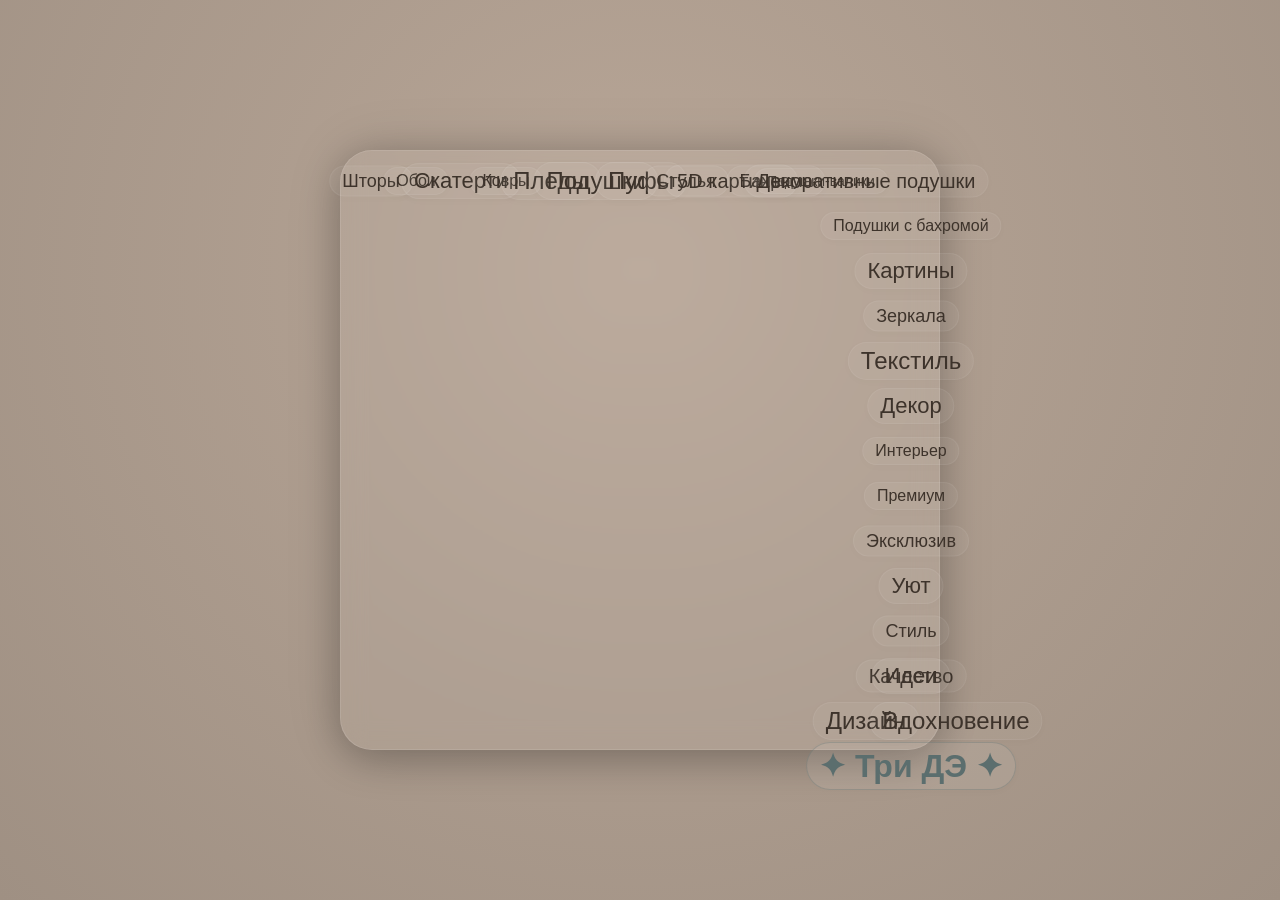
<file: tags-demo.html>
<!DOCTYPE html>
<html lang="ru">
<head>
  <meta charset="UTF-8" />
  <meta name="viewport" content="width=device-width, initial-scale=1.0" />
  <title>Квадратная спираль тегов</title>

  <link href="https://fonts.googleapis.com/css2?family=Playfair+Display:wght@300;400;700&display=swap" rel="stylesheet" />
  <link href="https://fonts.googleapis.com/css2?family=Great+Vibes&display=swap" rel="stylesheet" />

  <style>
    * {
      margin: 0;
      padding: 0;
      box-sizing: border-box;
    }

    body {
      min-height: 100vh;
      display: flex;
      align-items: center;
      justify-content: center;
      background: radial-gradient(circle at 50% 30%, #B8A697, #9F9083);
      font-family: 'Segoe UI', 'Roboto', sans-serif;
      padding: 20px;
    }

    .tag-cloud-spiral {
      position: relative;
      width: 600px;
      height: 600px;
      background: rgba(255, 255, 255, 0.06);
      backdrop-filter: blur(12px);
      -webkit-backdrop-filter: blur(12px);
      border-radius: 32px;
      border: 1px solid rgba(255, 255, 255, 0.1);
      box-shadow: 0 8px 40px rgba(0, 0, 0, 0.25), 0 0 60px rgba(0, 0, 0, 0.1);
      transition: all 0.3s ease;
    }

    .tag-cloud-spiral:hover {
      box-shadow: 0 12px 60px rgba(0, 0, 0, 0.35), 0 0 80px rgba(0, 0, 0, 0.15);
    }

    .tag-cloud-spiral .tag-item {
      position: absolute;
      color: #3d332b;
      text-decoration: none;
      font-weight: 500;
      padding: 4px 12px;
      border-radius: 30px;
      background: rgba(255, 255, 255, 0.04);
      border: 1px solid rgba(255, 255, 255, 0.06);
      transition: all 0.3s ease;
      box-shadow: 0 2px 8px rgba(0, 0, 0, 0.02);
      white-space: nowrap;
      font-size: 18px;
      transform: translate(-50%, -50%);
      z-index: 1;
    }

    .tag-cloud-spiral .tag-item:hover {
      background: #d4af37;
      color: #1a110a;
      transform: translate(-50%, -50%) scale(1.2);
      box-shadow: 0 8px 30px rgba(212, 175, 55, 0.3);
      border-color: rgba(212, 175, 55, 0.2);
      z-index: 10;
    }

    @media (max-width: 700px) {
      .tag-cloud-spiral {
        width: 380px;
        height: 380px;
      }
    }

    @media (max-width: 450px) {
      .tag-cloud-spiral {
        width: 280px;
        height: 280px;
      }
      .tag-cloud-spiral .tag-item {
        font-size: 12px !important;
        padding: 2px 8px;
      }
    }
  </style>
</head>
<body>

  <div class="tag-cloud-spiral" id="spiralContainer"></div>

  <script>
    // ===== ФИКСИРОВАННЫЙ РАЗМЕР КОНТЕЙНЕРА =====
    const CONTAINER_SIZE = 600;

    // ===== СПИСОК ТЕГОВ =====
    const tags = [
      'Шторы', 'Обои', 'Скатерти', 'Ковры', 'Пледы', 'Подушки',
      'Пуфы', 'Стулья', '5D картины', 'Бахрома',
      'Подушки-валики', 'Декоративные подушки', 'Подушки с бахромой', 'Картины', 'Зеркала',
      'Текстиль', 'Декор', 'Интерьер',
      'Премиум', 'Эксклюзив', 'Уют', 'Стиль', 'Качество', 'Дизайн', 'Идеи', 'Вдохновение',
      '✦ Три ДЭ ✦'
    ];

    // ===== РАСЧЁТ ПОЗИЦИЙ ДЛЯ КВАДРАТНОЙ СПИРАЛИ =====
    function getSpiralPositions(count, size, pad, step) {
      const positions = [];
      let left = pad;
      let top = pad;
      let right = size - pad;
      let bottom = size - pad;
      let direction = 0; // 0 = вправо, 1 = вниз, 2 = влево, 3 = вверх

      for (let i = 0; i < count; i++) {
        if (direction === 0) {
          positions.push({ x: left, y: top });
          left += step;
          if (left >= right) {
            left = right;
            direction = 1;
            top += step;
          }
        } else if (direction === 1) {
          positions.push({ x: right, y: top });
          top += step;
          if (top >= bottom) {
            top = bottom;
            direction = 2;
            right -= step;
          }
        } else if (direction === 2) {
          positions.push({ x: right, y: bottom });
          right -= step;
          if (right <= left) {
            right = left;
            direction = 3;
            bottom -= step;
          }
        } else if (direction === 3) {
          positions.push({ x: left, y: bottom });
          bottom -= step;
          if (bottom <= top) {
            bottom = top;
            direction = 0;
            left += step;
          }
        }
      }
      return positions;
    }

    // ===== СОЗДАНИЕ ТЕГОВ =====
    const container = document.getElementById('spiralContainer');
    const pad = 30;
    const step = 45;

    const positions = getSpiralPositions(tags.length, CONTAINER_SIZE, pad, step);

    tags.forEach((tag, index) => {
      const pos = positions[index] || { x: CONTAINER_SIZE / 2, y: CONTAINER_SIZE / 2 };
      const a = document.createElement('a');
      a.href = '#';
      a.className = 'tag-item';
      a.textContent = tag;
      a.style.left = pos.x + 'px';
      a.style.top = pos.y + 'px';

      // Центральный тег — крупнее
      if (tag === '✦ Три ДЭ ✦') {
        a.style.fontSize = '32px';
        a.style.fontWeight = '700';
        a.style.color = '#5B6E6E';
        a.style.background = 'rgba(255,255,255,0.08)';
        a.style.borderColor = 'rgba(91,110,110,0.3)';
      } else {
        // Случайный размер для остальных
        const sizes = [14, 16, 18, 20, 22, 24];
        a.style.fontSize = sizes[Math.floor(Math.random() * sizes.length)] + 'px';
      }

      container.appendChild(a);
    });
  </script>

</body>
</html>
</file>
<file: css/style.css>
/* ============================================================
   ГЛОБАЛЬНЫЕ НАСТРОЙКИ
   ============================================================ */
* {
  margin: 0;
  padding: 0;
  box-sizing: border-box;
}

body {
  font-family: 'Segoe UI', 'Roboto', sans-serif;
  background: radial-gradient(circle at 50% 30%, #B8A697, #9F9083);
  color: #3d332b;
  min-height: 100vh;
  display: flex;
  flex-direction: column;
}

/* ============================================================
   ШАПКА (ХЕДЕР)
   ============================================================ */
.header {
  position: sticky;
  top: 0;
  z-index: 1000;
  background: #B8A697;
  padding: 9px 96px 18px;
  display: flex;
  flex-direction: column;
  gap: 1px;
  border-bottom: 1px solid rgba(255, 255, 255, 0.15);
  box-shadow: 0 8px 40px rgba(0, 0, 0, 0.25), 0 0 60px rgba(0, 0, 0, 0.1);
}

.header-row {
  display: flex;
  justify-content: space-between;
  align-items: center;
}

/* ============================================================
   ПЕРВАЯ СТРОКА — ТОВАРЫ
   ============================================================ */
.nav-left,
.nav-right {
  display: flex;
  gap: 90px;
}

.nav-left a,
.nav-right a {
  color: #5B3E2E;
  text-decoration: none;
  font-size: 24px;
  font-weight: 900;
  letter-spacing: 6px;
  transition: all 0.3s ease;
  position: relative;
  white-space: nowrap;
  text-shadow: 0 4px 6px rgba(0, 0, 0, 0.9);
  padding: 20px 30px;
  display: inline-block;
  margin: -20px -30px;
}

.nav-left a::after,
.nav-right a::after,
.nav-services a::after {
  content: '';
  position: absolute;
  bottom: 4px;
  left: 30px;
  width: calc(100% - 60px);
  height: 9px;
  background: #5B6E6E;
  filter: blur(3px);
  transition: 0.3s;
  opacity: 0;
}

.nav-left a:hover::after,
.nav-right a:hover::after,
.nav-services a:hover::after {
  opacity: 1;
}

.nav-left a:hover,
.nav-right a:hover,
.nav-services a:hover {
  font-weight: 400;
  text-shadow: none;
  color: #1a110a;
}

/* ============================================================
   ЛОГОТИП
   ============================================================ */
.logo {
  font-family: 'Great Vibes', cursive;
  font-size: 42px;
  font-weight: 900;
  color: #3d332b;
  text-decoration: none;
  letter-spacing: 6px;
  display: flex;
  align-items: center;
  gap: 6px;
  text-shadow: 0 -2px 4px rgba(255, 255, 255, 0.6), 0 6px 9px rgba(0, 0, 0, 0.9);
  padding: 20px 60px;
  margin: -20px -60px;
  transition: all 0.3s ease;
}

.logo:hover {
  font-weight: 400;
  text-shadow: none;
  color: #1a110a;
}

.logo-icon {
  font-size: 60px;
  color: #5B6E6E;
  font-family: 'Segoe UI', sans-serif;
  text-shadow: 0 4px 8px rgba(0, 0, 0, 0.6);
  transition: all 0.3s ease;
}

.logo:hover .logo-icon {
  text-shadow: none;
}

/* ============================================================
   ВТОРАЯ СТРОКА — УСЛУГИ
   ============================================================ */
.services-row {
  justify-content: center;
  border-top: 1px solid rgba(255, 255, 255, 0.1);
  padding-top: 8px;
}

.nav-services {
  display: flex;
  gap: 32px;
}

.nav-services a {
  color: #5B3E2E;
  text-decoration: none;
  font-size: 19px;
  font-weight: 900;
  letter-spacing: 0.9px;
  transition: all 0.3s ease;
  position: relative;
  white-space: nowrap;
  opacity: 0.85;
  text-shadow: 0 6px 9px rgba(0, 0, 0, 0.9);
  padding: 20px 30px;
  display: inline-block;
  margin: -20px -30px;
}

/* ============================================================
   ГЕРОЙ (ПЕРВЫЙ ЭКРАН)
   ============================================================ */
.hero {
  flex: 1;
  display: flex;
  align-items: center;
  justify-content: center;
  padding: 60px 20px;
}

.hero-content {
  max-width: 1800px;
  text-align: center;
  padding: 21px 30px;
  background: rgba(255, 255, 255, 0.1);
  backdrop-filter: blur(10px);
  -webkit-backdrop-filter: blur(10px);
  border-radius: 24px;
  border: 1px solid rgba(255, 255, 255, 0.2);
  box-shadow: 0 30px 80px rgba(0, 0, 0, 0.35), 0 0 100px rgba(0, 0, 0, 0.15);
}

.hero-tag {
  display: inline-block;
  border: 6px solid #5B6E6E;
  color: #5B6E6E;
  padding: 6px 24px;
  border-radius: 20px;
  font-size: 18px;
  font-weight: 900;
  text-transform: uppercase;
  letter-spacing: 3px;
  margin-bottom: 20px;
  background: rgba(255, 255, 255, 0.05);
}

.hero h1 {
  font-size: 39px;
  color: #3d332b;
  margin-bottom: 16px;
  line-height: 1.15;
}

.hero-text-main {
  color: #3d332b;
}

.hero-text-highlight {
  font-family: 'Great Vibes', cursive;
  font-size: 39px;
  font-weight: 900;
  color: #5B6E6E;
  letter-spacing: 6px;
  text-shadow: 0 6px 9px rgba(0, 0, 0, 0.6);
}

.hero p {
  font-size: 21px;
  font-weight: 300;
  color: #3d332b;
  line-height: 1.7;
  margin-bottom: 28px;
  opacity: 0.85;
}

.hero-buttons {
  display: flex;
  gap: 16px;
  justify-content: center;
  flex-wrap: wrap;
}

.hero p strong {
  font-weight: 900;
  color: #1a110a;
}

/* ============================================================
   КНОПКИ
   ============================================================ */
.btn-gold {
  display: inline-block;
  padding: 14px 36px;
  background: #d4af37;
  color: #5B6E6E;
  text-decoration: none;
  font-weight: 600;
  font-size: 21px;
  letter-spacing: 1px;
  border-radius: 20px;
  transition: 0.3s;
  border: 3px solid #d4af37;
  position: relative;
}

.btn-gold::before {
  content: '';
  position: absolute;
  top: 6px;
  left: 6px;
  right: 6px;
  bottom: 6px;
  border-radius: 16px;
  border: 6px solid transparent;
  transition: 0.3s;
  pointer-events: none;
}

.btn-gold:hover::before {
  border-color: #5B6E6E;
}

.btn-gold:hover {
  background: transparent;
  border-color: transparent;
  transform: translateY(-2px);
}

.btn-gold.btn-outline {
  background: transparent;
  color: #5B6E6E;
  border-color: #5B6E6E;
}

.btn-gold.btn-outline:hover {
  background: #d4af37;
  color: #1a110a;
  border-color: #d4af37;
}

/* ============================================================
   КАТАЛОГ
   ============================================================ */
.catalog {
  padding: 40px 48px;
  max-width: 100%;
  margin: 0;
}

.catalog-title {
  font-size: 36px;
  font-weight: 700;
  color: #3d332b;
  text-align: center;
  margin-bottom: 32px;
}

.catalog-grid {
  display: grid;
  grid-template-columns: 1fr 1fr 1fr;
  gap: 48px;
  grid-auto-rows: 200px;
}

.catalog-item--tall { grid-row: span 2; }
.catalog-item--1 { grid-column: 1 / 2; }
.catalog-item--2 { grid-column: 2 / 3; grid-row: 1 / 2; }
.catalog-item--3 { grid-column: 3 / 4; grid-row: 1 / 2; }
.catalog-item--4 { grid-column: 2 / 3; grid-row: 2 / 3; }
.catalog-item--5 { grid-column: 3 / 4; grid-row: 2 / 3; }
.catalog-item--10 { grid-column: 3 / 4; grid-row: 3 / 5; }
.catalog-item--6 { grid-column: 1 / 2; grid-row: 3 / 4; }
.catalog-item--7 { grid-column: 2 / 3; grid-row: 3 / 4; }
.catalog-item--8 { grid-column: 1 / 2; grid-row: 4 / 5; }
.catalog-item--9 { grid-column: 2 / 3; grid-row: 4 / 5; }

.catalog-item {
  background: rgba(255, 255, 255, 0.08);
  backdrop-filter: blur(12px);
  -webkit-backdrop-filter: blur(12px);
  border-radius: 24px;
  border: 1px solid rgba(255, 255, 255, 0.2);
  display: flex;
  align-items: center;
  justify-content: center;
  text-align: center;
  padding: 20px;
  transition: all 0.4s ease;
  cursor: pointer;
  position: relative;
  overflow: hidden;
  box-shadow: 0 30px 80px rgba(0, 0, 0, 0.35), 0 0 100px rgba(0, 0, 0, 0.15);
  text-decoration: none;
}

.catalog-item::before {
  content: '';
  position: absolute;
  top: 8px;
  left: 8px;
  right: 8px;
  bottom: 8px;
  border-radius: 16px;
  background: transparent;
  border: 2px solid transparent;
  transition: all 0.4s ease;
  pointer-events: none;
  opacity: 0;
}

.catalog-item:hover::before {
  opacity: 1;
  border: 6px solid #5B6E6E;
  filter: blur(3px);
  box-shadow: 0 0 20px rgba(91, 110, 110, 0.2);
}

.catalog-item:hover {
  transform: translateY(-6px) scale(1.02);
  border-color: rgba(255, 255, 255, 0.35);
  box-shadow: 0 40px 100px rgba(0, 0, 0, 0.45), 0 0 120px rgba(0, 0, 0, 0.2);
}

.catalog-item-content h3 {
  font-size: 22px;
  font-weight: 700;
  color: #3d332b;
  margin-bottom: 4px;
}

.catalog-item-content p {
  font-size: 14px;
  color: #5B3E2E;
  opacity: 0.7;
  margin-bottom: 8px;
}

.catalog-item-arrow {
  font-size: 24px;
  color: #5B6E6E;
  opacity: 0.5;
  transition: 0.3s;
}

.catalog-item:hover .catalog-item-arrow {
  opacity: 1;
  transform: translateX(4px);
}

/* ============================================================
   ПОДВАЛ (ФУТЕР)
   ============================================================ */
.footer {
  background: #8A8077;
  padding: 40px 20px;
  text-align: center;
  border-top: 1px solid rgba(255, 255, 255, 0.1);
}

.footer-logo {
  font-size: 24px;
  font-weight: 700;
  color: #3d332b;
  margin-bottom: 6px;
}

.footer-logo span {
  color: #5B6E6E;
}

.footer p {
  color: #3d332b;
  font-size: 14px;
  opacity: 0.8;
  margin-bottom: 12px;
}

.social-links {
  display: flex;
  justify-content: center;
  gap: 24px;
  flex-wrap: wrap;
  margin-bottom: 12px;
}

.social-links a {
  color: #3d332b;
  text-decoration: none;
  font-size: 13px;
  transition: 0.3s;
  opacity: 0.7;
}

.social-links a:hover {
  opacity: 1;
  color: #1a110a;
}

.copyright {
  font-size: 12px;
  opacity: 0.5;
}

/* ============================================================
   СТРАНИЦА ТОВАРА (ОБОИ)
   ============================================================ */
.product-page {
  padding: 60px 20px;
  max-width: 1200px;
  margin: 0 auto;
}

.product-page-container {
  max-width: 1200px;
  margin: 0 auto;
}

/* ============================================================
   ЗАГОЛОВКИ ВСЕХ УРОВНЕЙ (глобально)
   ============================================================ */
h1,
.product-title,
.service-page .service-header h1 {
  font-family: 'Marck Script', cursive !important;
  font-weight: 500;
  font-style: normal;
}

.product-title,
.service-page .service-header h1 {
  font-size: 30px;
  color: #3d332b;
  text-align: center;
  line-height: 1.2;
  max-width: 1200px;
  margin: 0 auto 20px;
  padding: 0 !important;
  text-shadow: 0 2px 8px rgba(248, 244, 239, 1.5);
}

.product-title .brand {
  font-family: 'Great Vibes', cursive;
  font-size: 1.2em;
  font-weight: 900;
  color: #5B6E6E;
  letter-spacing: 3px;
  white-space: nowrap;
}

.product-title .accent {
  font-weight: 700;
  color: #3d332b;
}

/* ============================================================
   ПОДЛОЖКА ПОД ЗАГОЛОВКОМ
   ============================================================ */
.product-title-wrapper {
  background: rgba(255, 255, 255, 0.08);
  backdrop-filter: blur(10px);
  -webkit-backdrop-filter: blur(10px);
  border-radius: 24px;
  border: 1px solid rgba(255, 255, 255, 0.15);
  box-shadow: 0 30px 80px rgba(0, 0, 0, 0.35), 0 0 100px rgba(0, 0, 0, 0.15);
  padding: 15px 30px !important;
  margin-bottom: 30px;
  text-align: center;
}

/* ============================================================
   ВКЛАДКИ
   ============================================================ */
.product-tabs {
  display: flex;
  flex-wrap: wrap;
  justify-content: center;
  gap: 8px 16px;
  list-style: none;
  padding: 0;
  margin-bottom: 30px;
  border-bottom: 2px solid rgba(91, 110, 110, 0.2);
  padding-bottom: 16px;
}

.product-tab {
  background: transparent;
  border: none;
  font-size: 16px;
  font-weight: 500;
  color: #5B3E2E;
  cursor: pointer;
  padding: 8px 20px;
  border-radius: 20px;
  transition: 0.3s;
  font-family: var(--font-main);
  position: relative;
}

.product-tab:hover {
  background: #d4af37;
  color: #1a110a;
}

.product-tab:hover::after {
  content: '';
  position: absolute;
  bottom: -2px;
  left: 10%;
  width: 80%;
  height: 6px;
  background: #5B6E6E;
  filter: blur(3px);
  border-radius: 3px;
  opacity: 1;
}

.product-tab.active {
  color: #1a110a;
  font-weight: 700;
  background: rgba(212, 175, 55, 0.1);
}

.product-tab.active::after {
  content: '';
  position: absolute;
  bottom: -2px;
  left: 10%;
  width: 80%;
  height: 4px;
  background: #5B6E6E;
  border-radius: 2px;
  filter: none;
  opacity: 1;
}

.product-tab::after {
  content: '';
  position: absolute;
  bottom: -2px;
  left: 10%;
  width: 80%;
  height: 4px;
  background: transparent;
  transition: 0.3s;
  opacity: 0;
}

/* ============================================================
   ГАЛЕРЕЯ
   ============================================================ */
.product-gallery {
  margin: 30px 0 10px;
  padding: 3px;
  background: rgba(255, 255, 255, 0.06);
  backdrop-filter: blur(8px);
  -webkit-backdrop-filter: blur(8px);
  border-radius: 24px;
  border: 1px solid rgba(255, 255, 255, 0.1);
  box-shadow: 0 20px 60px rgba(0, 0, 0, 0.25), 0 0 60px rgba(0, 0, 0, 0.08);
}

.gallery-main {
  border-radius: 24px;
  overflow: hidden;
  border: 1px solid rgba(255, 255, 255, 0.15);
  box-shadow: 0 12px 40px rgba(0, 0, 0, 0.15);
}

.gallery-main img {
  width: 100%;
  height: auto;
  display: block;
  aspect-ratio: 16 / 10;
  object-fit: cover;
}

.gallery-thumbs {
  display: flex;
  gap: 12px;
  justify-content: center;
  flex-wrap: wrap;
}

.gallery-thumb {
  width: 100px;
  height: 70px;
  border-radius: 12px;
  object-fit: cover;
  cursor: pointer;
  border: 2px solid transparent;
  transition: 0.3s;
  opacity: 0.6;
}

.gallery-thumb:hover {
  opacity: 0.9;
  border-color: rgba(91, 110, 110, 0.3);
}

.gallery-thumb.active {
  opacity: 1;
  border-color: #5B6E6E;
  box-shadow: 0 0 0 2px rgba(91, 110, 110, 0.2);
}

/* ============================================================
   КОНТЕНТ ВКЛАДОК
   ============================================================ */
.product-section {
  display: none;
  animation: fadeIn 0.3s ease;
}

.product-section.active {
  display: block;
}

@keyframes fadeIn {
  from { opacity: 0; transform: translateY(10px); }
  to { opacity: 1; transform: translateY(0); }
}

.product-section-title {
  font-size: 28px;
  font-weight: 700;
  color: #3d332b;
  margin-bottom: 20px;
  text-align: center;
  letter-spacing: 2px;
}

/* ============================================================
   ХАРАКТЕРИСТИКИ
   ============================================================ */
.product-specs {
  background: rgba(255, 255, 255, 0.05);
  backdrop-filter: blur(6px);
  -webkit-backdrop-filter: blur(6px);
  border-radius: 16px;
  padding: 24px 32px;
  margin-bottom: 24px;
  border: 1px solid rgba(255, 255, 255, 0.1);
  width: 100%;
  max-width: 100%;
  box-sizing: border-box;
}

.product-specs ul {
  list-style: none;
  padding: 0;
  margin: 0;
  display: grid;
  grid-template-columns: 1fr 1fr;
  gap: 12px 24px;
  width: 100%;
  max-width: 100%;
  box-sizing: border-box;
}

.product-specs li {
  font-size: 16px;
  color: #3d332b;
  padding: 6px 0;
  border-bottom: 1px solid rgba(91, 110, 110, 0.08);
  word-wrap: break-word;
  overflow-wrap: break-word;
  max-width: 100%;
}

/* ============================================================
   ОПИСАНИЕ
   ============================================================ */
.product-description {
  font-size: 18px;
  color: #3d332b;
  line-height: 1.7;
  margin-bottom: 24px;
  text-align: center;
  max-width: 700px;
  margin-left: auto;
  margin-right: auto;
  opacity: 0.85;
}

/* ============================================================
   СЕРТИФИКАТЫ
   ============================================================ */
.product-certificates {
  display: flex;
  flex-wrap: wrap;
  justify-content: center;
  gap: 12px;
  margin-top: 20px;
}

.cert-badge {
  display: inline-block;
  background: rgba(255, 255, 255, 0.08);
  backdrop-filter: blur(4px);
  -webkit-backdrop-filter: blur(4px);
  padding: 6px 18px;
  border-radius: 20px;
  font-size: 12px;
  font-weight: 600;
  color: #5B6E6E;
  border: 1px solid rgba(91, 110, 110, 0.2);
  letter-spacing: 1px;
  text-transform: uppercase;
}

/* ============================================================
   ЖЁСТКИЙ ФИКС ШИРИНЫ
   ============================================================ */
.product-page-container,
.product-content,
.product-section,
.product-section.active,
.product-specs,
.product-specs ul {
  width: 100% !important;
  max-width: 100% !important;
  min-width: 0 !important;
  box-sizing: border-box !important;
}

.product-specs ul {
  display: grid !important;
  grid-template-columns: 1fr 1fr !important;
  gap: 12px 24px !important;
}

.product-specs li {
  word-wrap: break-word !important;
  overflow-wrap: break-word !important;
  max-width: 100% !important;
  min-width: 0 !important;
}

/* ============================================================
   ПСЕВДО-3D ОБЛАКО ТЕГОВ
   ============================================================ */
.tag-cloud-flat {
  display: flex;
  flex-wrap: wrap;
  justify-content: center;
  align-items: center;
  gap: 16px 28px;
  padding: 30px 20px;
  margin: 10px auto 20px;
  max-width: 1000px;
  min-height: 180px;
  background: rgba(255, 255, 255, 0.04);
  backdrop-filter: blur(6px);
  -webkit-backdrop-filter: blur(6px);
  border-radius: 24px;
  border: 1px solid rgba(255, 255, 255, 0.06);
  box-shadow: 0 8px 32px rgba(0, 0, 0, 0.06);
}

.tag-cloud-flat .tag-item {
  color: #3d332b;
  text-decoration: none;
  font-weight: 500;
  padding: 6px 18px;
  border-radius: 30px;
  background: rgba(255, 255, 255, 0.04);
  border: 1px solid rgba(255, 255, 255, 0.04);
  transition: all 0.3s ease;
  box-shadow: 0 2px 8px rgba(0, 0, 0, 0.02);
  line-height: 1.4;
  text-shadow: 0 1px 2px rgba(0, 0, 0, 0.03);
}

.tag-cloud-flat .tag-item:hover {
  background: #d4af37;
  color: #1a110a;
  transform: scale(1.1) translateY(-2px);
  box-shadow: 0 6px 24px rgba(212, 175, 55, 0.25);
  border-color: rgba(212, 175, 55, 0.2);
}

.tag-cloud-flat .tag-item:nth-child(1) { opacity: 0.95; }
.tag-cloud-flat .tag-item:nth-child(2) { opacity: 0.7; }
.tag-cloud-flat .tag-item:nth-child(3) { opacity: 0.9; }
.tag-cloud-flat .tag-item:nth-child(4) { opacity: 0.65; }
.tag-cloud-flat .tag-item:nth-child(5) { opacity: 0.85; }
.tag-cloud-flat .tag-item:nth-child(6) { opacity: 0.6; }
.tag-cloud-flat .tag-item:nth-child(7) { opacity: 1; }

/* ============================================================
   УНИВЕРСАЛЬНОЕ МОДАЛЬНОЕ ОКНО
   ============================================================ */
.modal-overlay {
  display: none;
  position: fixed;
  top: 0;
  left: 0;
  width: 100%;
  height: 100%;
  background: rgba(0, 0, 0, 0.4);
  backdrop-filter: blur(4px);
  -webkit-backdrop-filter: blur(4px);
  z-index: 9999;
  align-items: center;
  justify-content: center;
  padding: 20px;
}

.modal-overlay.active {
  display: flex;
}

.modal-window {
  background: rgba(255, 255, 255, 0.12);
  backdrop-filter: blur(24px);
  -webkit-backdrop-filter: blur(24px);
  border-radius: 32px;
  border: 1px solid rgba(255, 255, 255, 0.15);
  box-shadow: 0 30px 80px rgba(0, 0, 0, 0.35), 0 0 60px rgba(0, 0, 0, 0.1);
  padding: 48px 40px;
  max-width: 500px;
  width: 100%;
  text-align: center;
  position: relative;
}

.modal-window .modal-close {
  position: absolute;
  top: 16px;
  right: 20px;
  background: none;
  border: none;
  font-size: 28px;
  color: #5B6E6E;
  cursor: pointer;
  transition: all 0.3s ease;
  opacity: 0.8;
  text-shadow: 0 2px 4px rgba(0, 0, 0, 0.1);
  line-height: 1;
  padding: 4px 8px;
  border-radius: 50%;
}

.modal-window .modal-close:hover {
  color: #d4af37;
  opacity: 1;
  transform: scale(1.2) rotate(90deg);
  text-shadow: 0 0 12px rgba(212, 175, 55, 0.4);
  background: rgba(212, 175, 55, 0.08);
  border: 2px solid #d4af37;
  box-shadow: 0 0 20px rgba(212, 175, 55, 0.15);
}

.modal-window .modal-icon {
  font-size: 56px;
  margin-bottom: 12px;
  line-height: 1;
}

.modal-title {
  font-family: 'Marck Script', cursive !important;
  font-weight: 400;
  font-style: normal;
  font-size: 32px;
  color: #3d332b;
  margin-bottom: 8px;
  text-shadow: 0 2px 6px rgba(0, 0, 0, 0.1);
}

.modal-window .modal-message {
  font-size: 16px;
  color: #5B3E2E;
  margin-bottom: 28px;
  line-height: 1.6;
  opacity: 1;
}

.modal-window .modal-buttons {
  display: flex;
  flex-wrap: wrap;
  gap: 12px;
  justify-content: center;
}

.modal-window .modal-buttons .btn-gold {
  display: inline-block;
  padding: 10px 24px;
  font-size: 15px;
  text-align: center;
  border: none;
  cursor: pointer;
  text-decoration: none;
  border: 1px solid #d4af37;
  background: #d4af37;
  color: #1a110a;
  border-radius: 20px;
  transition: 0.3s;
  font-weight: 600;
}

.modal-window .modal-buttons .btn-gold:hover {
  background: #c49a2b;
  transform: translateY(-2px);
  box-shadow: 0 8px 24px rgba(212, 175, 55, 0.25);
}

.modal-window .modal-buttons .btn-gold.btn-outline {
  background: transparent;
  color: #5B6E6E;
  border-color: #5B6E6E;
}

.modal-window .modal-buttons .btn-gold.btn-outline:hover {
  background: #5B6E6E;
  color: #fff;
}

/* ============================================================
   ВНУТРЕННЯЯ ПОДЛОЖКА МОДАЛКИ
   ============================================================ */
.modal-content-inner {
  background: radial-gradient(circle at center, rgba(220, 208, 198, 0.85) 0%, rgba(220, 208, 198, 0.3) 70%, rgba(220, 208, 198, 0) 100%);
  border-radius: 20px;
  padding: 24px 20px 20px;
  margin-bottom: 24px;
  box-shadow: 0 4px 16px rgba(0, 0, 0, 0.04);
}

/* ============================================================
   АДАПТИВ
   ============================================================ */
@media (max-width: 1024px) {
  .header { padding: 10px 48px 6px; gap: 24px; }
  .nav-left, .nav-right { gap: 32px; }
  .nav-left a, .nav-right a, .nav-services a { font-size: 15px; padding: 15px 20px; margin: -15px -20px; }
  .nav-services { gap: 20px; }
  .logo { font-size: 36px; padding: 15px 40px; margin: -15px -40px; }
  .logo-icon { font-size: 38px; }
  .catalog-grid { grid-auto-rows: 160px; gap: 32px; }
  .catalog-item-content h3 { font-size: 18px; }
  .catalog-item { border-radius: 20px; }
  .catalog-item::before { top: 6px; left: 6px; right: 6px; bottom: 6px; border-radius: 14px; }
  .product-title,
  .service-page .service-header h1 { font-size: 40px; }
  .product-tab { font-size: 14px; padding: 6px 16px; }
}

@media (max-width: 768px) {
  .header { padding: 8px 24px 4px; gap: 16px; }
  .header-row { flex-wrap: wrap; justify-content: center; gap: 6px; }
  .nav-left, .nav-right { gap: 16px; }
  .nav-left a, .nav-right a, .nav-services a { font-size: 13px; padding: 12px 16px; margin: -12px -16px; }
  .logo { font-size: 30px; order: -1; width: 100%; justify-content: center; padding: 12px 30px; margin: -12px -30px; }
  .logo-icon { font-size: 34px; }
  .services-row { border-top: none; padding-top: 4px; }
  .nav-services { gap: 12px; flex-wrap: wrap; justify-content: center; }
  .hero-content { padding: 30px 20px; }
  .hero h1 { font-size: 32px; }
  .hero p { font-size: 16px; }
  .catalog { padding: 30px 24px; }
  .catalog-grid { grid-template-columns: 1fr 1fr; grid-auto-rows: 140px; gap: 24px; }
  .catalog-item--tall { grid-row: span 1; }
  .catalog-item--1 { grid-column: 1 / 2; grid-row: 1 / 2; }
  .catalog-item--2 { grid-column: 2 / 3; grid-row: 1 / 2; }
  .catalog-item--3 { grid-column: 1 / 2; grid-row: 2 / 3; }
  .catalog-item--4 { grid-column: 2 / 3; grid-row: 2 / 3; }
  .catalog-item--5 { grid-column: 1 / 2; grid-row: 3 / 4; }
  .catalog-item--6 { grid-column: 2 / 3; grid-row: 3 / 4; }
  .catalog-item--7 { grid-column: 1 / 2; grid-row: 4 / 5; }
  .catalog-item--8 { grid-column: 2 / 3; grid-row: 4 / 5; }
  .catalog-item--9 { grid-column: 1 / 2; grid-row: 5 / 6; }
  .catalog-item--10 { grid-column: 2 / 3; grid-row: 5 / 6; }
  .catalog-item { border-radius: 18px; }
  .catalog-item::before { top: 5px; left: 5px; right: 5px; bottom: 5px; border-radius: 12px; border-width: 2px; }
  .catalog-item-content h3 { font-size: 18px; }
  .catalog-item-content p { font-size: 13px; }
  .product-page { padding: 40px 16px; }
  .product-title,
  .service-page .service-header h1 { font-size: 36px; }
  .product-tabs { gap: 6px 12px; }
  .product-tab { font-size: 14px; padding: 6px 12px; }
  .product-section-title { font-size: 22px; }
  .product-specs ul { grid-template-columns: 1fr; }
  .product-specs { padding: 16px 20px; }
  .product-description { font-size: 16px; }
  .gallery-thumb { width: 80px; height: 56px; }
}

@media (max-width: 480px) {
  .header { padding: 6px 16px 4px; gap: 12px; }
  .nav-left a, .nav-right a, .nav-services a { font-size: 11px; padding: 10px 12px; margin: -10px -12px; }
  .logo { font-size: 26px; padding: 10px 20px; margin: -10px -20px; }
  .logo-icon { font-size: 28px; }
  .hero h1 { font-size: 26px; }
  .btn-gold { padding: 10px 20px; font-size: 13px; }
  .catalog { padding: 20px 16px; }
  .catalog-grid { grid-template-columns: 1fr 1fr; grid-auto-rows: 120px; gap: 16px; }
  .catalog-item { border-radius: 16px; }
  .catalog-item::before { top: 4px; left: 4px; right: 4px; bottom: 4px; border-radius: 10px; border-width: 1.5px; }
  .catalog-item-content h3 { font-size: 16px; }
  .catalog-item-content p { font-size: 12px; }
  .product-title,
  .service-page .service-header h1 { font-size: 28px; }
  .product-tab { font-size: 12px; padding: 4px 10px; }
  .product-section-title { font-size: 18px; }
  .product-specs li { font-size: 14px; }
  .gallery-thumb { width: 60px; height: 42px; }
  .modal-window { padding: 32px 20px; }
  .modal-title { font-size: 24px; }
  .modal-window .modal-buttons .btn-gold { width: 100%; }
}
</file>
